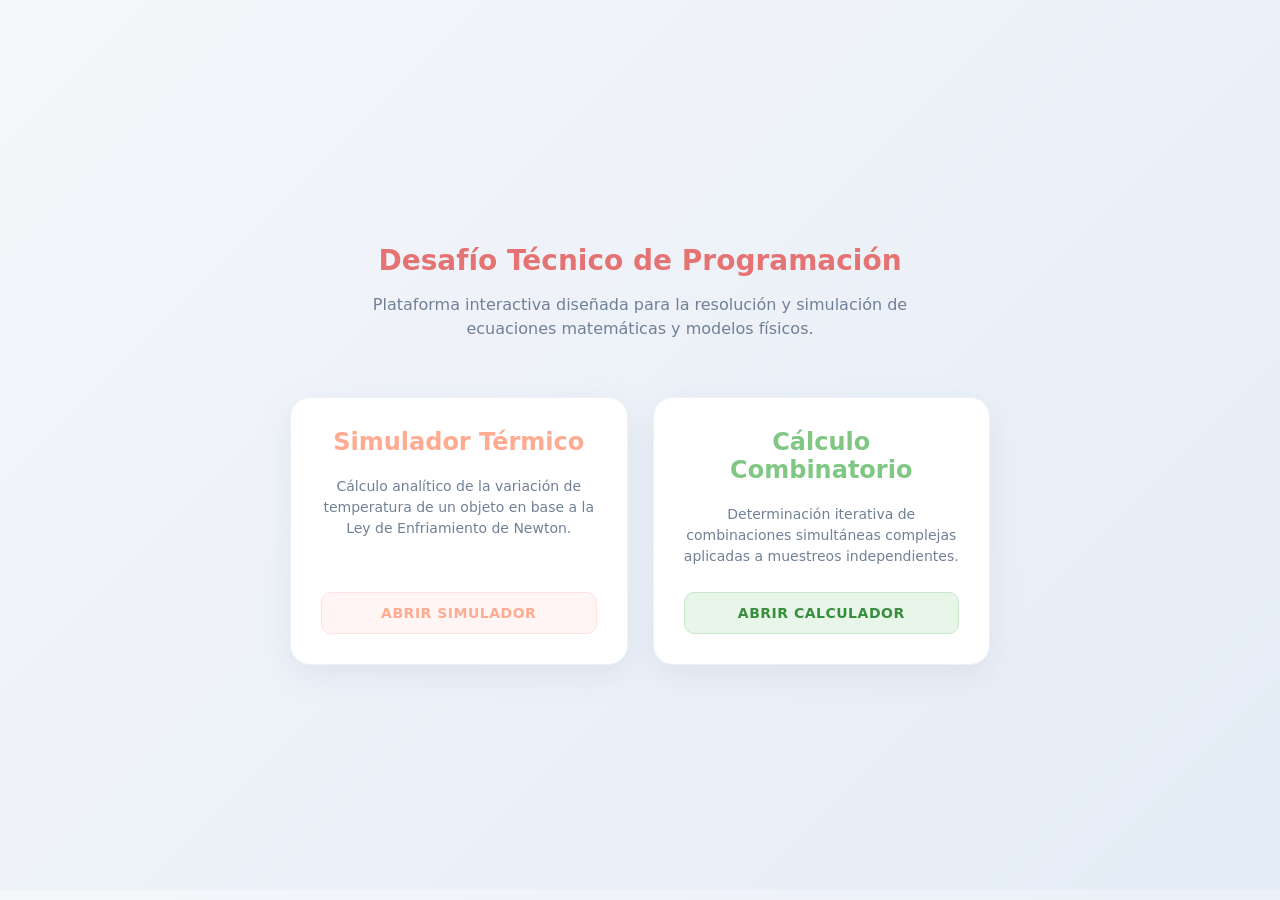
<file: index.html>
<!DOCTYPE html>
<html lang="es">
<head>
    <meta charset="UTF-8">
    <meta name="viewport" content="width=device-width, initial-scale=1.0">
    <title>Plataforma de Simuladores Interactivos</title>
    <style>
        body {
            /* Degradado suave idéntico al fondo del simulador térmico */
            background: linear-gradient(135deg, #f5f7fa, #e4ecf7);
            font-family: 'Segoe UI', system-ui, -apple-system, sans-serif;
            margin: 0;
            padding: 40px 20px;
            display: flex;
            flex-direction: column;
            align-items: center;
            justify-content: center;
            min-height: 90vh;
            color: #4f5e71; /* Gris oscuro suave para evitar alto contraste */
        }

        .bienvenida {
            text-align: center;
            margin-bottom: 40px;
            max-width: 600px;
        }

        .bienvenida h1 {
            font-size: 28px;
            color: #e57373; /* Coral pastel elegante */
            margin-bottom: 12px;
            font-weight: 600;
        }

        .bienvenida p {
            color: #718096;
            font-size: 16px;
            line-height: 1.5;
        }

        .menu-grid {
            display: grid;
            grid-template-columns: 1fr 1fr;
            gap: 25px;
            width: 100%;
            max-width: 700px;
        }

        .tarjeta-enlace {
            background: #ffffff; /* Tarjeta blanca limpia estilo Light Mode */
            border: 1px solid #edf2f7;
            border-radius: 20px;
            padding: 30px;
            text-align: center;
            text-decoration: none;
            color: #4f5e71;
            box-shadow: 0 10px 30px rgba(165, 175, 190, 0.2);
            transition: transform 0.2s ease, border-color 0.2s ease, box-shadow 0.2s ease;
            display: flex;
            flex-direction: column;
            justify-content: space-between;
        }

        /* Efecto al pasar el mouse por encima de las tarjetas */
        .tarjeta-enlace:hover {
            transform: translateY(-5px);
        }

        /* Tarjeta de Calor: Tonos Coral/Salmón Pastel */
        .tarjeta-calor:hover {
            border-color: #ffab91;
            box-shadow: 0 15px 30px rgba(255, 171, 145, 0.25);
        }
        .tarjeta-calor h2 { color: #ffab91; margin-top: 0; font-weight: 600; }

        /* Tarjeta de Combinatoria: Tonos Verde Menta Pastel */
        .tarjeta-combinatoria:hover {
            border-color: #a5d6a7;
            box-shadow: 0 15px 30px rgba(165, 214, 167, 0.25);
        }
        .tarjeta-combinatoria h2 { color: #81c784; margin-top: 0; font-weight: 600; }

        .tarjeta-enlace p {
            color: #718096;
            font-size: 14px;
            margin: 15px 0 25px 0;
            line-height: 1.5;
        }

        .btn-ir {
            padding: 12px;
            font-weight: bold;
            border-radius: 10px;
            font-size: 14px;
            text-transform: uppercase;
            letter-spacing: 0.5px;
            transition: all 0.2s ease;
        }

        /* Botón estilo pastel para calor */
        .tarjeta-calor .btn-ir {
            background: #fff5f5;
            color: #ffab91;
            border: 1px solid #ffe3e3;
        }
        .tarjeta-calor:hover .btn-ir {
            background: linear-gradient(90deg, #ffab91, #ffcc80);
            color: #ffffff;
            border-color: transparent;
        }

        /* Botón estilo pastel para combinaciones */
        .tarjeta-combinatoria .btn-ir {
            background: #e8f5e9;
            color: #388e3c;
            border: 1px solid #c8e6c9;
        }
        .tarjeta-combinatoria:hover .btn-ir {
            background: linear-gradient(90deg, #a5d6a7, #81c784);
            color: #ffffff;
            border-color: transparent;
        }

        @media (max-width: 600px) {
            .menu-grid {
                grid-template-columns: 1fr; /* Se adapta a una sola columna en móviles */
            }
        }
    </style>
</head>
<body>

    <div class="bienvenida">
        <h1>Desafío Técnico de Programación</h1>
        <p>Plataforma interactiva diseñada para la resolución y simulación de ecuaciones matemáticas y modelos físicos.</p>
    </div>

    <div class="menu-grid">

        <a href="calor.html" class="tarjeta-enlace tarjeta-calor">
            <div>
                <h2>Simulador Térmico</h2>
                <p>Cálculo analítico de la variación de temperatura de un objeto en base a la Ley de Enfriamiento de Newton.</p>
            </div>
            <div class="btn-ir">Abrir Simulador</div>
        </a>

        <a href="combinaciones.html" class="tarjeta-enlace tarjeta-combinatoria">
            <div>
                <h2>Cálculo Combinatorio</h2>
                <p>Determinación iterativa de combinaciones simultáneas complejas aplicadas a muestreos independientes.</p>
            </div>
            <div class="btn-ir">Abrir Calculador</div>
        </a>

    </div>

</body>
</html>
</file>
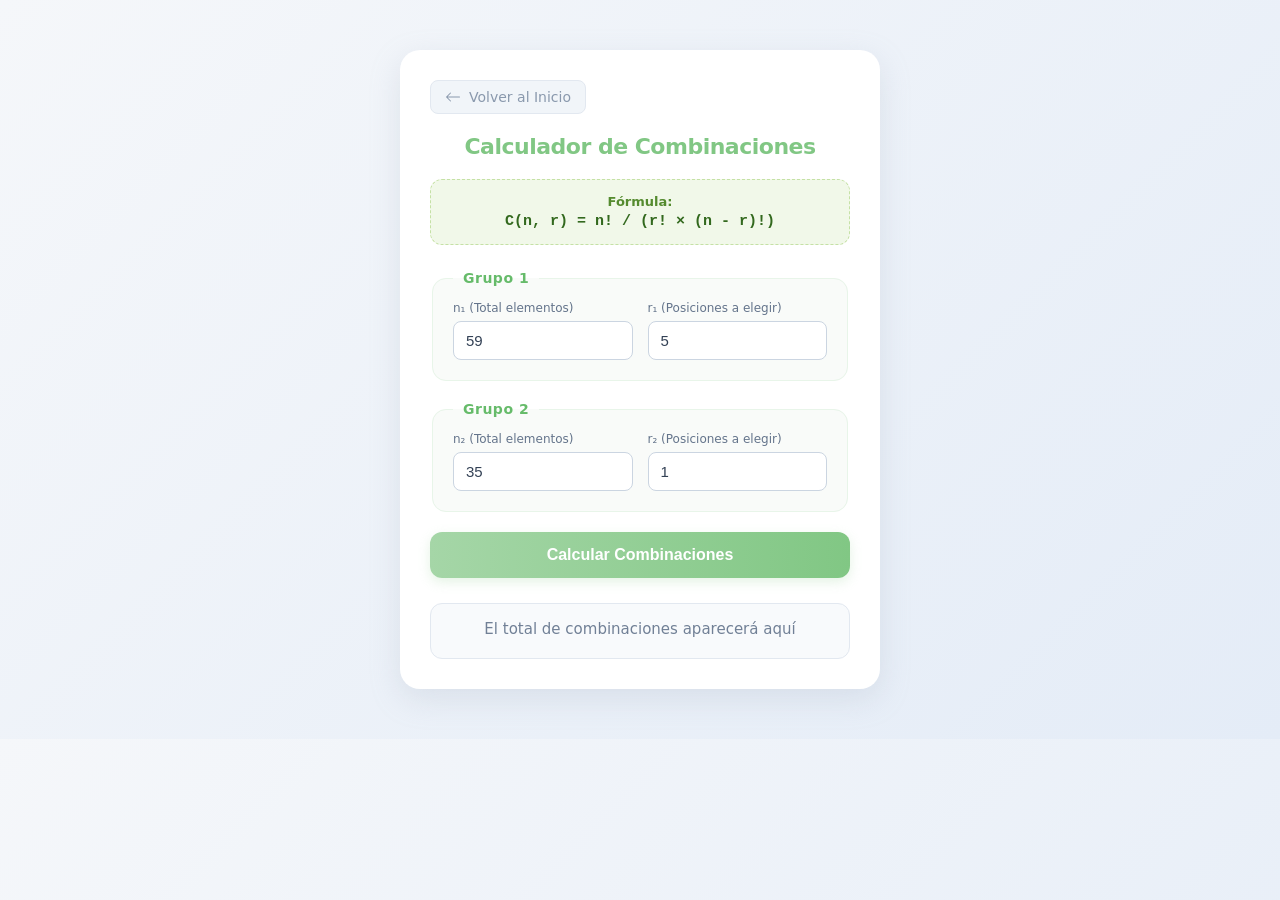
<file: combinaciones.html>
<!DOCTYPE html>
<html lang="es">

<head>
    <meta charset="UTF-8">
    <title>Calculador de Combinaciones</title>
    <link rel="stylesheet" href="css/estiloscomb.css">
    <meta name="viewport" content="width=device-width, initial-scale=1.0">

</head>

<body>

    <div class="contenedor">

        <div class="navegacion-retorno">

            <a href="index.html" class="btn-volver">

                <svg xmlns="http://www.w3.org/2000/svg"
                     width="16"
                     height="16"
                     fill="currentColor"
                     viewBox="0 0 16 16">

                    <path fill-rule="evenodd"
                    d="M15 8a.5.5 0 0 0-.5-.5H2.707l3.147-3.146a.5.5 0 1 0-.708-.708l-4 4a.5.5 0 0 0 0 .708l4 4a.5.5 0 0 0 .708-.708L2.707 8.5H14.5A.5.5 0 0 0 15 8"/>
                </svg>

                Volver al Inicio
            </a>

        </div>

        <h1>Calculador de Combinaciones</h1>

        <div class="formula">
            <strong>Fórmula:</strong>
            <span>C(n, r) = n! / (r! × (n - r)!)</span>
        </div>

        <!-- FORMULARIO -->
        <form id="form-combinaciones"
              onsubmit="event.preventDefault(); calcularCombinaciones();">

            <fieldset class="grupo">

                <legend>Grupo 1</legend>

                <div class="input-block">
                    <label for="n1">n₁ (Total elementos)</label>
                    <input type="number" id="n1" value="59" min="0" required>
                </div>

                <div class="input-block">
                    <label for="r1">r₁ (Posiciones a elegir)</label>
                    <input type="number" id="r1" value="5" min="0" required>
                </div>

            </fieldset>

            <fieldset class="grupo">

                <legend>Grupo 2</legend>

                <div class="input-block">
                    <label for="n2">n₂ (Total elementos)</label>
                    <input type="number" id="n2" value="35" min="0" required>
                </div>

                <div class="input-block">
                    <label for="r2">r₂ (Posiciones a elegir)</label>
                    <input type="number" id="r2" value="1" min="0" required>
                </div>

            </fieldset>

            <button type="submit">
                Calcular Combinaciones
            </button>

        </form>

        <div class="resultado" id="resultado">
            El total de combinaciones aparecerá aquí
        </div>

    </div>

    <script src="js/scriptcomb.js"></script>

</body>
</html>
</file>
<file: css/estiloscomb.css>
body {
    /* Degradado sutil idéntico al de la página de inicio y el simulador térmico */
    background: linear-gradient(135deg, #f5f7fa, #e4ecf7);
    font-family: 'Segoe UI', system-ui, -apple-system, sans-serif;
    display: flex;
    justify-content: center;
    align-items: flex-start;
    padding: 50px 20px;
    margin: 0;
    color: #4f5e71; /* Gris oscuro suave para los textos principales */
}

.contenedor {
    width: 100%;
    max-width: 480px;
    background: #ffffff; /* Tarjeta blanca limpia estilo Light Mode */
    border-radius: 20px;
    padding: 30px;
    box-shadow: 0 10px 30px rgba(165, 175, 190, 0.25);
    box-sizing: border-box;
}

h1 {
    font-size: 22px;
    text-align: center;
    color: #81c784; /* Verde menta pastel para la jerarquía de combinaciones */
    margin-top: 0;
    margin-bottom: 20px;
    letter-spacing: -0.5px;
    font-weight: 600;
}

/* Caja de la fórmula adaptada al estilo pastel */
.formula {
    background: #f1f8e9; /* Fondo verde oliva muy suave */
    padding: 14px;
    border-radius: 12px;
    text-align: center;
    font-size: 13px;
    margin-bottom: 25px;
    border: 1px dashed #c5e1a5;
}

.formula strong {
    color: #558b2f;
    display: block;
    margin-bottom: 4px;
    font-weight: 600;
}

.formula span {
    color: #33691e;
    font-weight: bold;
    font-size: 15px;
    font-family: 'Consolas', 'Courier New', Courier, monospace;
}

/* Botón de volver premium integrado perfectamente */
.navegacion-retorno {
    margin-bottom: 20px;
    text-align: left;
}

.btn-volver {
    display: inline-flex;
    align-items: center;
    gap: 8px;
    color: #8a99ad;
    text-decoration: none;
    font-size: 14px;
    font-weight: 500;
    padding: 8px 14px;
    border-radius: 8px;
    background: #f1f5f9;
    border: 1px solid #e2e8f0;
    transition: all 0.2s ease;
}

.btn-volver:hover {
    color: #4f5e71;
    background: #e2e8f7;
    border-color: #cbd5e1;
}

/* Bloques del formulario (Fieldsets) estilo formulario limpio */
.grupo {
    border: 1px solid #e8f5e9;
    background: #f9fbf9; /* Fondo sutilmente limpio */
    padding: 15px 20px 20px 20px;
    border-radius: 14px;
    margin-bottom: 20px;
    display: grid;
    grid-template-columns: 1fr 1fr; /* Inputs en paralelo */
    gap: 15px;
}

/* Título del fieldset (legend) integrado con la estética claro pastel */
.grupo legend {
    color: #66bb6a;
    font-weight: bold;
    padding: 0 10px;
    font-size: 14px;
    letter-spacing: 0.5px;
}

.input-block {
    display: flex;
    flex-direction: column;
}

label {
    font-size: 12px;
    margin-bottom: 6px;
    color: #64748b;
    font-weight: 500;
}

input {
    width: 100%;
    padding: 10px 12px;
    font-size: 15px;
    border-radius: 8px;
    border: 1px solid #cbd5e1;
    background: #ffffff;
    color: #334155;
    box-sizing: border-box;
    transition: all 0.2s ease;
}

input:focus {
    outline: none;
    border-color: #a5d6a7; /* Borde verde al hacer foco */
    box-shadow: 0 0 0 3px rgba(165, 214, 167, 0.3);
}

button {
    width: 100%;
    padding: 14px;
    font-size: 16px;
    font-weight: bold;
    border-radius: 12px;
    border: none;
    /* Degradado pastel de Verde Esmeralda a Menta brillante */
    background: linear-gradient(90deg, #a5d6a7, #81c784);
    color: #ffffff;
    cursor: pointer;
    box-shadow: 0 4px 12px rgba(165, 214, 167, 0.3);
    transition: transform 0.1s ease, box-shadow 0.2s ease, filter 0.2s ease;
}

button:hover {
    filter: brightness(1.03);
    box-shadow: 0 6px 16px rgba(165, 214, 167, 0.45);
}

button:active {
    transform: scale(0.98);
}

.resultado {
    margin-top: 25px;
    padding: 16px;
    background: #f8fafc;
    border-radius: 12px;
    text-align: center;
    font-size: 15px;
    color: #718096;
    border: 1px solid #e2e8f0;
    min-height: 22px;
    transition: all 0.3s ease;
}

.resultado.exito {
    background: #e8f5e9;
    border-color: #c8e6c9;
    color: #388e3c;
    font-size: 18px;
    font-weight: bold;
}
</file>
